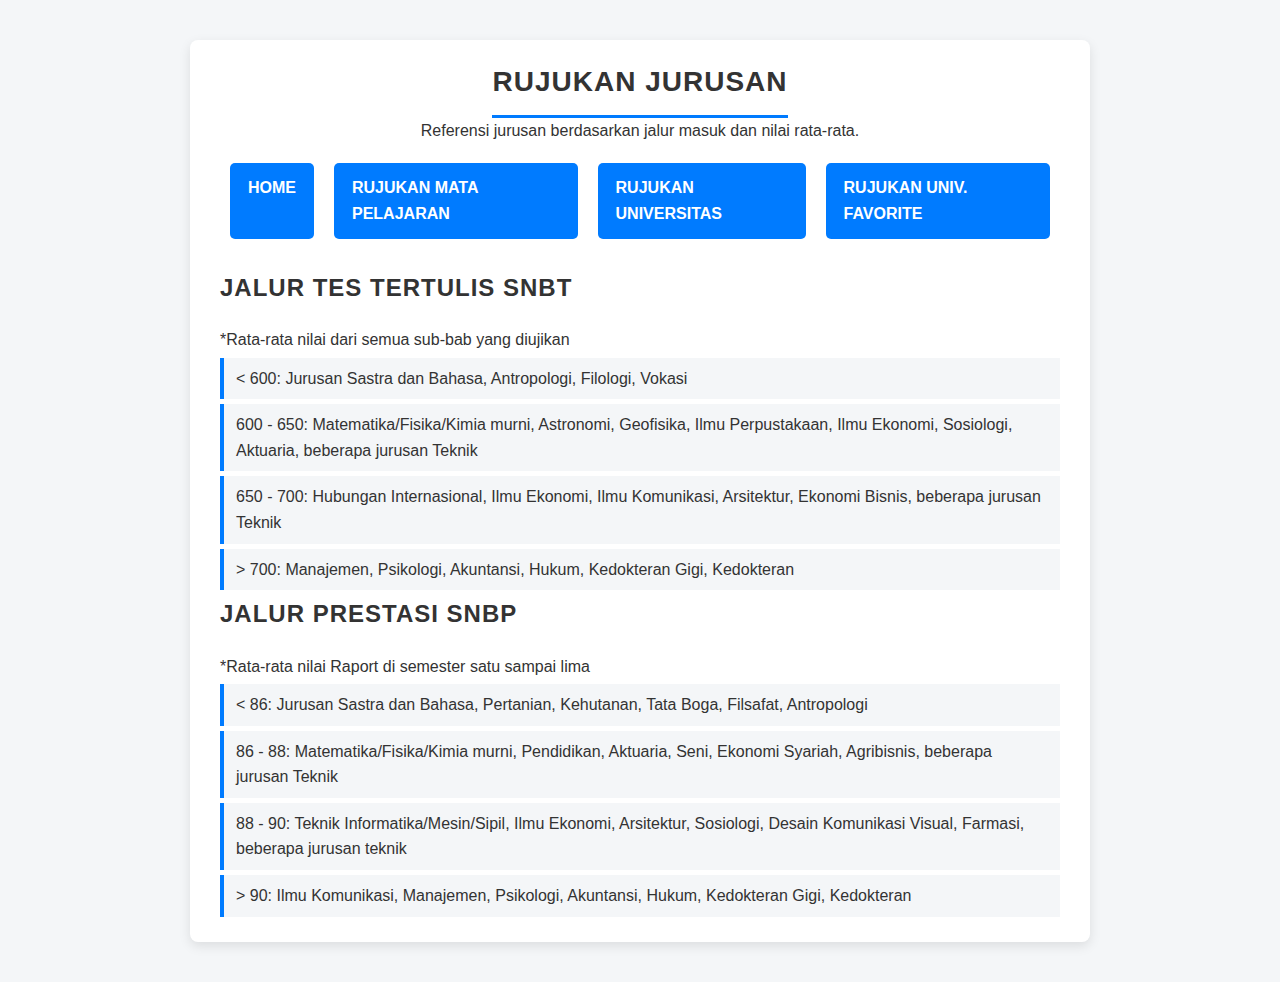
<file: jurusan.html>
<!DOCTYPE html>
<html lang="en">
<head>
    <meta charset="UTF-8">
    <meta name="viewport" content="width=device-width, initial-scale=1.0">
    <title>Rujukan Jurusan</title>
    <link rel="stylesheet" href="style.css">
</head>
<body>
    <div class="container">
        <header>
            <h1>Rujukan Jurusan</h1>
            <p>Referensi jurusan berdasarkan jalur masuk dan nilai rata-rata.</p>
        </header>

        <nav class="nav">
            <a href="index.html" class="button">Home</a>
            <a href="mata-pelajaran.html" class="button">Rujukan Mata Pelajaran</a>
            <a href="universitas.html" class="button">Rujukan Universitas</a>
            <a href="univ-favorite.html" class="button">Rujukan Univ. Favorite</a>
        </nav>

        <section class="content">
            <h2>Jalur Tes Tertulis SNBT</h2>
            <p>*Rata-rata nilai dari semua sub-bab yang diujikan</p>
            <ul>
                <li>< 600: Jurusan Sastra dan Bahasa, Antropologi, Filologi, Vokasi</li>
                <li>600 - 650: Matematika/Fisika/Kimia murni, Astronomi, Geofisika, Ilmu Perpustakaan, Ilmu Ekonomi, Sosiologi, Aktuaria, beberapa jurusan Teknik</li>
                <li>650 - 700: Hubungan Internasional, Ilmu Ekonomi, Ilmu Komunikasi, Arsitektur, Ekonomi Bisnis, beberapa jurusan Teknik</li>
                <li>> 700: Manajemen, Psikologi, Akuntansi, Hukum, Kedokteran Gigi, Kedokteran</li>
            </ul>

            <h2>Jalur Prestasi SNBP</h2>
            <p>*Rata-rata nilai Raport di semester satu sampai lima</p>
            <ul>
                <li>< 86: Jurusan Sastra dan Bahasa, Pertanian, Kehutanan, Tata Boga, Filsafat, Antropologi</li>
                <li>86 - 88: Matematika/Fisika/Kimia murni, Pendidikan, Aktuaria, Seni, Ekonomi Syariah, Agribisnis, beberapa jurusan Teknik</li>
                <li>88 - 90: Teknik Informatika/Mesin/Sipil, Ilmu Ekonomi, Arsitektur, Sosiologi, Desain Komunikasi Visual, Farmasi, beberapa jurusan teknik</li>
                <li>> 90: Ilmu Komunikasi, Manajemen, Psikologi, Akuntansi, Hukum, Kedokteran Gigi, Kedokteran</li>
            </ul>
        </section>
    </div>
</body>
</html>
</file>
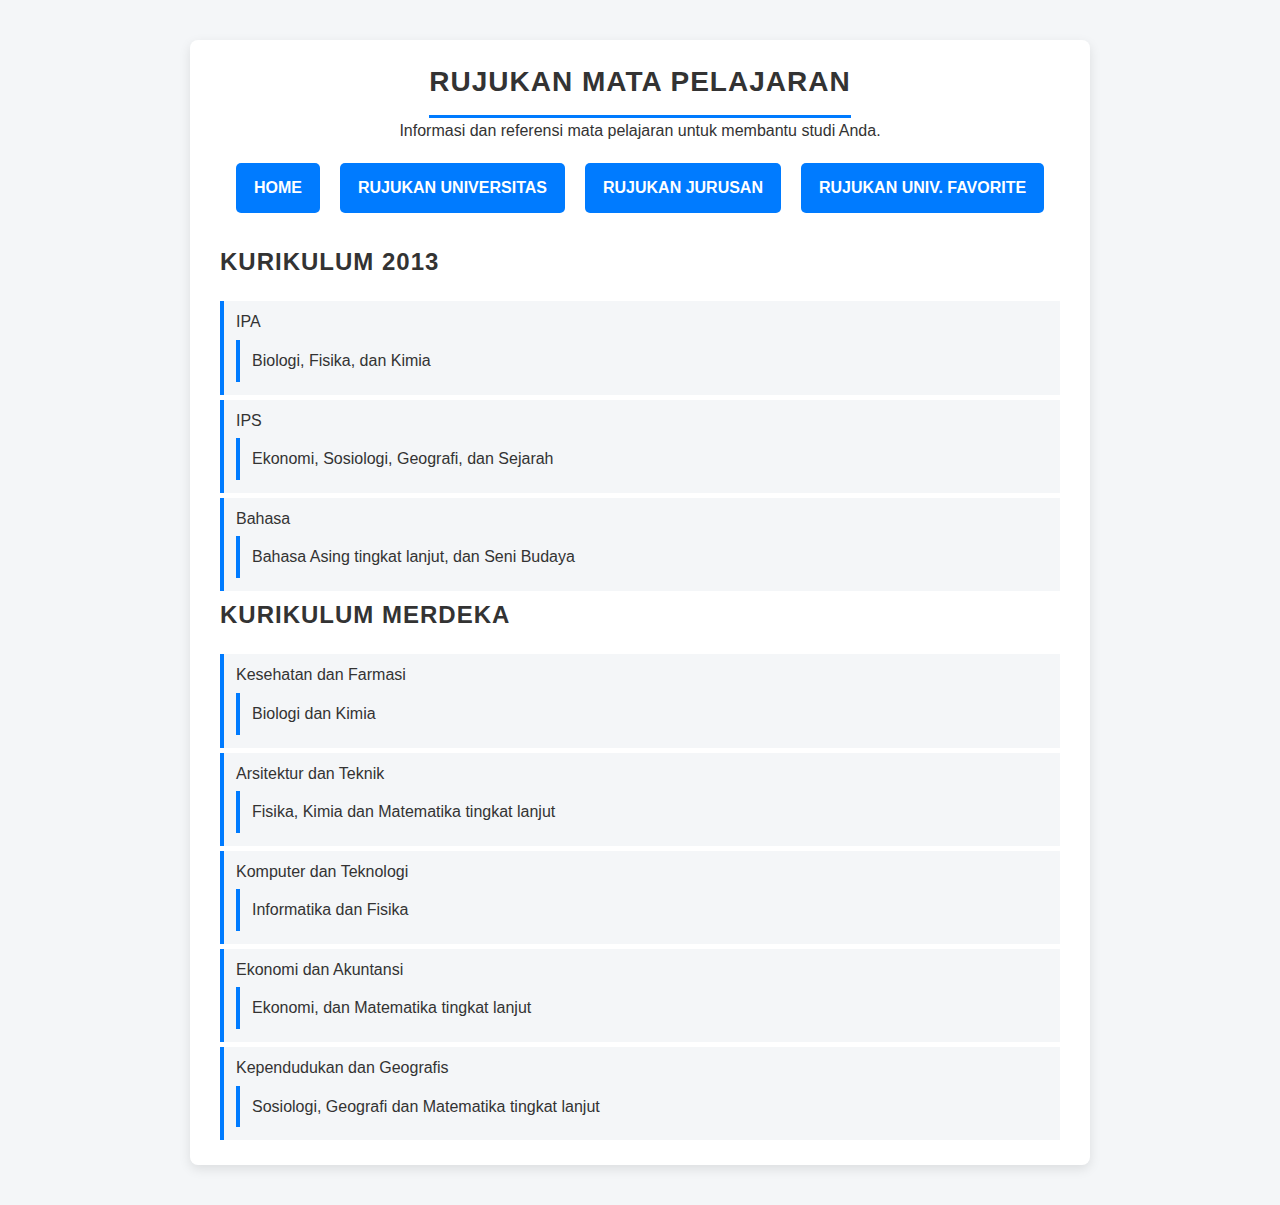
<file: mata-pelajaran.html>
<!DOCTYPE html>
<html lang="en">
<head>
    <meta charset="UTF-8">
    <meta name="viewport" content="width=device-width, initial-scale=1.0">
    <title>Rujukan Mata Pelajaran</title>
    <link rel="stylesheet" href="style.css">
</head>
<body>
    <div class="container">
        <header>
            <h1>Rujukan Mata Pelajaran</h1>
            <p>Informasi dan referensi mata pelajaran untuk membantu studi Anda.</p>
        </header>

        <nav class="nav">
            <a href="index.html" class="button">Home</a>
            <a href="universitas.html" class="button">Rujukan Universitas</a>
            <a href="jurusan.html" class="button">Rujukan Jurusan</a>
            <a href="univ-favorite.html" class="button">Rujukan Univ. Favorite</a>
        </nav>

        <section class="content">
            <h2>Kurikulum 2013</h2>
            <ul>
                <li>IPA
                    <ul>
                        <li>Biologi, Fisika, dan Kimia</li>
                    </ul>
                </li>
                <li>IPS
                    <ul>
                        <li>Ekonomi, Sosiologi, Geografi, dan Sejarah</li>
                    </ul>
                </li>
                <li>Bahasa
                    <ul>
                        <li>Bahasa Asing tingkat lanjut, dan Seni Budaya</li>
                    </ul>
                </li>
            </ul>

            <h2>Kurikulum Merdeka</h2>
            <ul>
                <li>Kesehatan dan Farmasi
                    <ul>
                        <li>Biologi dan Kimia</li>
                    </ul>
                </li>
                <li>Arsitektur dan Teknik
                    <ul>
                        <li>Fisika, Kimia dan Matematika tingkat lanjut</li>
                    </ul>
                </li>
                <li>Komputer dan Teknologi
                    <ul>
                        <li>Informatika dan Fisika</li>
                    </ul>
                </li>
                <li>Ekonomi dan Akuntansi
                    <ul>
                        <li>Ekonomi, dan Matematika tingkat lanjut</li>
                    </ul>
                </li>
                <li>Kependudukan dan Geografis
                    <ul>
                        <li>Sosiologi, Geografi dan Matematika tingkat lanjut</li>
                    </ul>
                </li>
            </ul>
        </section>
    </div>
</body>
</html>
</file>
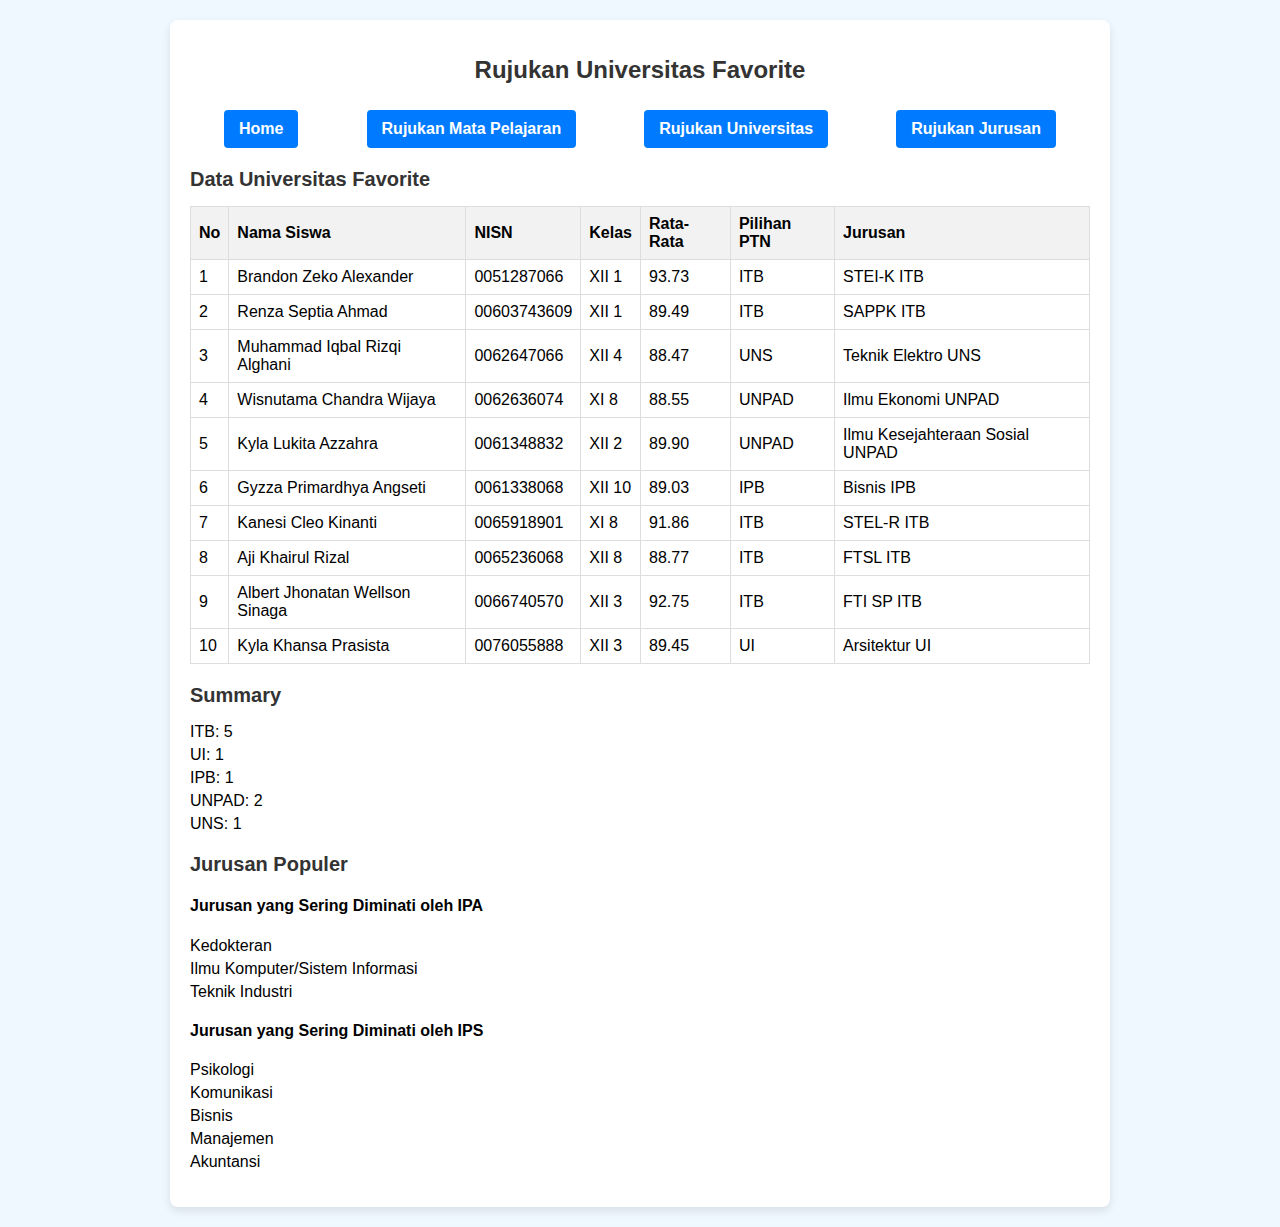
<file: univ-favorite.html>
<!DOCTYPE html>
<html lang="en">
<head>
    <meta charset="UTF-8">
    <meta name="viewport" content="width=device-width, initial-scale=1.0">
    <title>Rujukan Universitas Favorite</title>
    <style>
        /* General styling for layout and appearance */
        body {
            font-family: Arial, sans-serif;
            background-color: #f0f8ff;
            margin: 0;
            padding: 20px;
        }
        .container {
            max-width: 900px;
            margin: auto;
            background: #fff;
            padding: 20px;
            border-radius: 8px;
            box-shadow: 0 4px 8px rgba(0, 0, 0, 0.1);
        }
        header {
            text-align: center;
            padding-bottom: 10px;
        }
        header h1 {
            font-size: 24px;
            color: #333;
        }
        .nav {
            display: flex;
            justify-content: space-around;
            margin-bottom: 20px;
        }
        .nav .button {
            padding: 10px 15px;
            color: #fff;
            background-color: #007bff;
            border-radius: 4px;
            text-decoration: none;
            font-weight: bold;
        }
        .nav .button:hover {
            background-color: #0056b3;
        }
        .content {
            text-align: left;
        }
        h2, h3 {
            font-size: 20px;
            color: #333;
            margin-bottom: 15px;
        }
        table {
            width: 100%;
            border-collapse: collapse;
            margin-bottom: 20px;
        }
        table, th, td {
            border: 1px solid #ddd;
        }
        th, td {
            padding: 8px;
            text-align: left;
        }
        th {
            background-color: #f2f2f2;
        }
        ul {
            list-style-type: none;
            padding: 0;
        }
        ul li {
            margin: 5px 0;
        }
    </style>
</head>
<body>
    <div class="container">
        <!-- Header section -->
        <header>
            <h1>Rujukan Universitas Favorite</h1>
        </header>

        <!-- Navigation links -->
        <nav class="nav">
            <a href="index.html" class="button">Home</a>
            <a href="mata-pelajaran.html" class="button">Rujukan Mata Pelajaran</a>
            <a href="universitas.html" class="button">Rujukan Universitas</a>
            <a href="jurusan.html" class="button">Rujukan Jurusan</a>
        </nav>

        <!-- Content section for data display -->
        <section class="content">
            <h2>Data Universitas Favorite</h2>
            <table id="univTable">
                <tr>
                    <th>No</th>
                    <th>Nama Siswa</th>
                    <th>NISN</th>
                    <th>Kelas</th>
                    <th>Rata-Rata</th>
                    <th>Pilihan PTN</th>
                    <th>Jurusan</th>
                </tr>
            </table>

            <h3>Summary</h3>
            <ul id="summaryList"></ul>

            <!-- Popular Majors Section -->
            <h3>Jurusan Populer</h3>
            <h4>Jurusan yang Sering Diminati oleh IPA</h4>
            <ul>
                <li>Kedokteran</li>
                <li>Ilmu Komputer/Sistem Informasi</li>
                <li>Teknik Industri</li>
            </ul>
            <h4>Jurusan yang Sering Diminati oleh IPS</h4>
            <ul>
                <li>Psikologi</li>
                <li>Komunikasi</li>
                <li>Bisnis</li>
                <li>Manajemen</li>
                <li>Akuntansi</li>
            </ul>
        </section>
    </div>

    <!-- JavaScript to populate table and summary with JSON data -->
    <script>
        // JSON data representing students' university preferences and scores
        const data = [
            { "no": 1, "nama": "Brandon Zeko Alexander", "nisn": "0051287066", "kelas": "XII 1", "rata": "93.73", "ptn": "ITB", "jurusan": "STEI-K ITB" },
            { "no": 2, "nama": "Renza Septia Ahmad", "nisn": "00603743609", "kelas": "XII 1", "rata": "89.49", "ptn": "ITB", "jurusan": "SAPPK ITB" },
            { "no": 3, "nama": "Muhammad Iqbal Rizqi Alghani", "nisn": "0062647066", "kelas": "XII 4", "rata": "88.47", "ptn": "UNS", "jurusan": "Teknik Elektro UNS" },
            { "no": 4, "nama": "Wisnutama Chandra Wijaya", "nisn": "0062636074", "kelas": "XI 8", "rata": "88.55", "ptn": "UNPAD", "jurusan": "Ilmu Ekonomi UNPAD" },
            { "no": 5, "nama": "Kyla Lukita Azzahra", "nisn": "0061348832", "kelas": "XII 2", "rata": "89.90", "ptn": "UNPAD", "jurusan": "Ilmu Kesejahteraan Sosial UNPAD" },
            { "no": 6, "nama": "Gyzza Primardhya Angseti", "nisn": "0061338068", "kelas": "XII 10", "rata": "89.03", "ptn": "IPB", "jurusan": "Bisnis IPB" },
            { "no": 7, "nama": "Kanesi Cleo Kinanti", "nisn": "0065918901", "kelas": "XI 8", "rata": "91.86", "ptn": "ITB", "jurusan": "STEL-R ITB" },
            { "no": 8, "nama": "Aji Khairul Rizal", "nisn": "0065236068", "kelas": "XII 8", "rata": "88.77", "ptn": "ITB", "jurusan": "FTSL ITB" },
            { "no": 9, "nama": "Albert Jhonatan Wellson Sinaga", "nisn": "0066740570", "kelas": "XII 3", "rata": "92.75", "ptn": "ITB", "jurusan": "FTI SP ITB" },
            { "no": 10, "nama": "Kyla Khansa Prasista", "nisn": "0076055888", "kelas": "XII 3", "rata": "89.45", "ptn": "UI", "jurusan": "Arsitektur UI" }
            // Add more rows here as needed
        ];

        // JavaScript function to render data in the table
        function renderTable(data) {
            const table = document.getElementById('univTable');
            const summary = { ITB: 0, UI: 0, IPB: 0, UNPAD: 0, UNS: 0 };

            data.forEach(item => {
                // Create table row and populate it with data
                const row = document.createElement('tr');
                row.innerHTML = `
                    <td>${item.no}</td>
                    <td>${item.nama}</td>
                    <td>${item.nisn}</td>
                    <td>${item.kelas}</td>
                    <td>${item.rata}</td>
                    <td>${item.ptn}</td>
                    <td>${item.jurusan}</td>
                `;
                table.appendChild(row);

                // Count occurrences for summary
                if (summary[item.ptn] !== undefined) {
                    summary[item.ptn]++;
                }
            });

            // Render summary section
            const summaryList = document.getElementById('summaryList');
            for (const [univ, count] of Object.entries(summary)) {
                const li = document.createElement('li');
                li.textContent = `${univ}: ${count}`;
                summaryList.appendChild(li);
            }
        }

        // Call the render function with the data
        renderTable(data);
    </script>
</body>
</html>
</file>
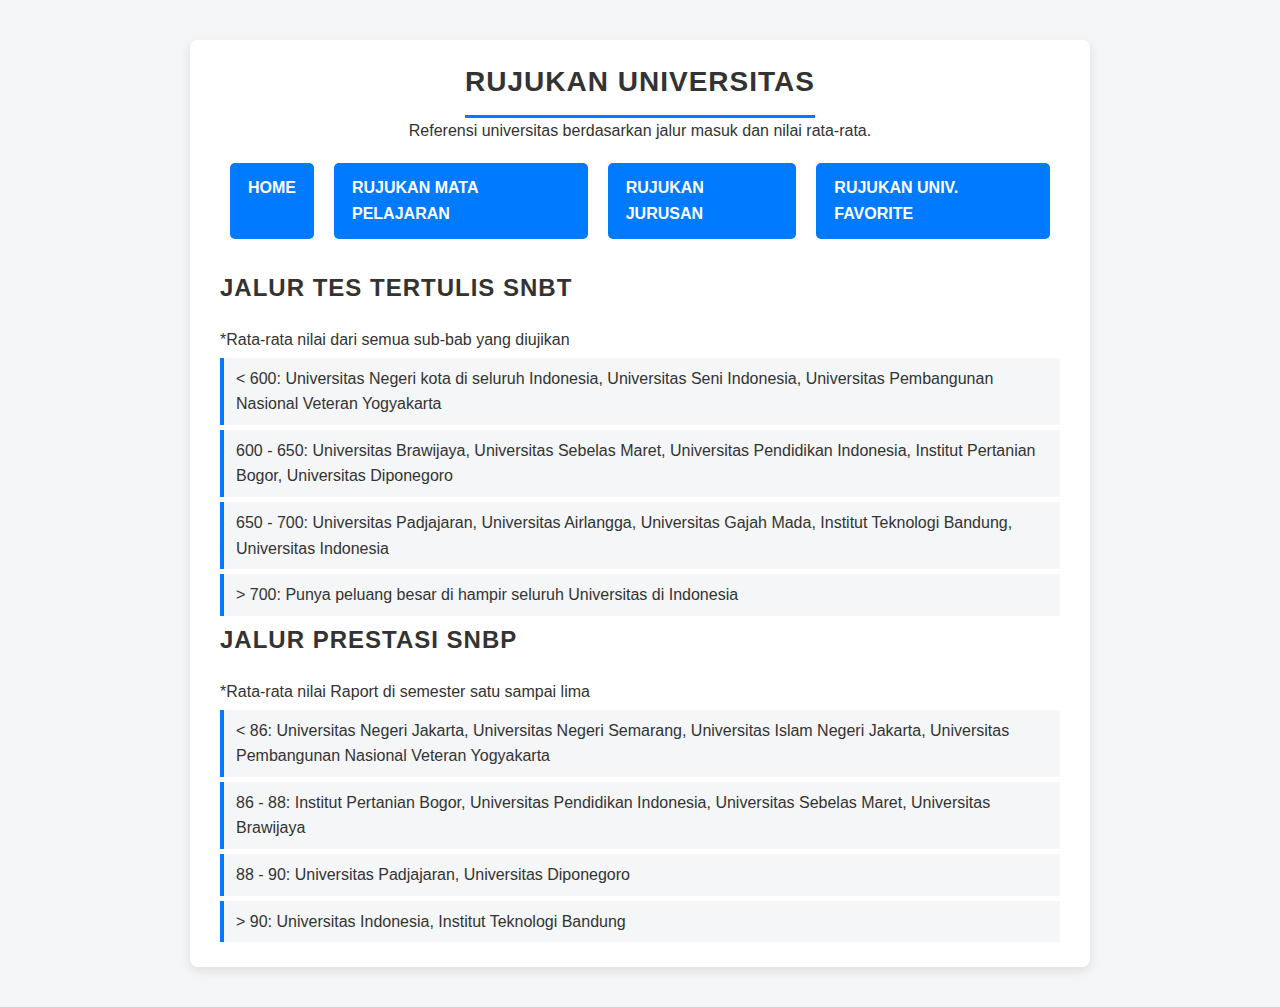
<file: universitas.html>
<!DOCTYPE html>
<html lang="en">
<head>
    <meta charset="UTF-8">
    <meta name="viewport" content="width=device-width, initial-scale=1.0">
    <title>Rujukan Universitas</title>
    <link rel="stylesheet" href="style.css">
</head>
<body>
    <div class="container">
        <header>
            <h1>Rujukan Universitas</h1>
            <p>Referensi universitas berdasarkan jalur masuk dan nilai rata-rata.</p>
        </header>

        <nav class="nav">
            <a href="index.html" class="button">Home</a>
            <a href="mata-pelajaran.html" class="button">Rujukan Mata Pelajaran</a>
            <a href="jurusan.html" class="button">Rujukan Jurusan</a>
            <a href="univ-favorite.html" class="button">Rujukan Univ. Favorite</a>
        </nav>

        <section class="content">
            <h2>Jalur Tes Tertulis SNBT</h2>
            <p>*Rata-rata nilai dari semua sub-bab yang diujikan</p>
            <ul>
                <li>< 600: Universitas Negeri kota di seluruh Indonesia, Universitas Seni Indonesia, Universitas Pembangunan Nasional Veteran Yogyakarta</li>
                <li>600 - 650: Universitas Brawijaya, Universitas Sebelas Maret, Universitas Pendidikan Indonesia, Institut Pertanian Bogor, Universitas Diponegoro</li>
                <li>650 - 700: Universitas Padjajaran, Universitas Airlangga, Universitas Gajah Mada, Institut Teknologi Bandung, Universitas Indonesia</li>
                <li>> 700: Punya peluang besar di hampir seluruh Universitas di Indonesia</li>
            </ul>

            <h2>Jalur Prestasi SNBP</h2>
            <p>*Rata-rata nilai Raport di semester satu sampai lima</p>
            <ul>
                <li>< 86: Universitas Negeri Jakarta, Universitas Negeri Semarang, Universitas Islam Negeri Jakarta, Universitas Pembangunan Nasional Veteran Yogyakarta</li>
                <li>86 - 88: Institut Pertanian Bogor, Universitas Pendidikan Indonesia, Universitas Sebelas Maret, Universitas Brawijaya</li>
                <li>88 - 90: Universitas Padjajaran, Universitas Diponegoro</li>
                <li>> 90: Universitas Indonesia, Institut Teknologi Bandung</li>
            </ul>
        </section>
    </div>
</body>
</html>
</file>
<file: style.css>
/* General Reset */
* {
    margin: 0;
    padding: 0;
    box-sizing: border-box;
    font-family: 'Arial', sans-serif;
}

/* Body Styling */
body {
    background-color: #f4f6f8;
    color: #333;
    line-height: 1.6;
}

/* Container Styling */
.container {
    max-width: 900px;
    margin: 40px auto;
    background: #fff;
    padding: 20px 30px;
    border-radius: 8px;
    box-shadow: 0 4px 12px rgba(0, 0, 0, 0.1);
}

/* Header Styling */
header {
    text-align: center;
    margin-bottom: 20px;
}
header h1 {
    font-size: 28px;
    color: #333;
    text-transform: uppercase;
    letter-spacing: 1px;
    font-weight: bold;
    border-bottom: 3px solid #007bff;
    display: inline-block;
    padding-bottom: 10px;
}

/* Navigation Bar Styling */
.nav {
    display: flex;
    justify-content: center;
    margin-bottom: 30px;
}
.nav .button {
    text-decoration: none;
    color: #fff;
    background-color: #007bff;
    padding: 12px 18px;
    border-radius: 5px;
    margin: 0 10px;
    font-weight: bold;
    text-transform: uppercase;
    transition: background-color 0.3s ease;
}
.nav .button:hover {
    background-color: #0056b3;
}

/* Content Section */
.content h2 {
    font-size: 24px;
    color: #333;
    margin-bottom: 20px;
    text-transform: uppercase;
    letter-spacing: 1px;
    font-weight: bold;
}

/* Table Styling */
table {
    width: 100%;
    border-collapse: collapse;
    margin-bottom: 20px;
    font-size: 16px;
}
table, th, td {
    border: 1px solid #e0e0e0;
}
th, td {
    padding: 12px;
    text-align: left;
}
th {
    background-color: #f2f4f8;
    font-weight: bold;
    color: #333;
    text-transform: uppercase;
}
tr:nth-child(even) {
    background-color: #f9fafb;
}
tr:hover {
    background-color: #f1f7ff;
}

/* Summary List Styling */
h3 {
    font-size: 20px;
    color: #333;
    margin-top: 30px;
    margin-bottom: 15px;
    font-weight: bold;
    text-transform: uppercase;
}
ul {
    list-style-type: none;
    padding-left: 0;
}
ul li {
    background: #f4f6f8;
    padding: 8px 12px;
    margin: 5px 0;
    border-left: 4px solid #007bff;
    font-weight: 500;
    transition: background-color 0.3s;
}
ul li:hover {
    background-color: #eef5ff;
}

/* Responsive Design */
@media (max-width: 768px) {
    .container {
        padding: 15px 20px;
    }
    header h1 {
        font-size: 24px;
    }
    .nav {
        flex-direction: column;
    }
    .nav .button {
        margin: 8px 0;
    }
    table, th, td {
        font-size: 14px;
    }
    h2 {
        font-size: 20px;
    }
}
</file>
